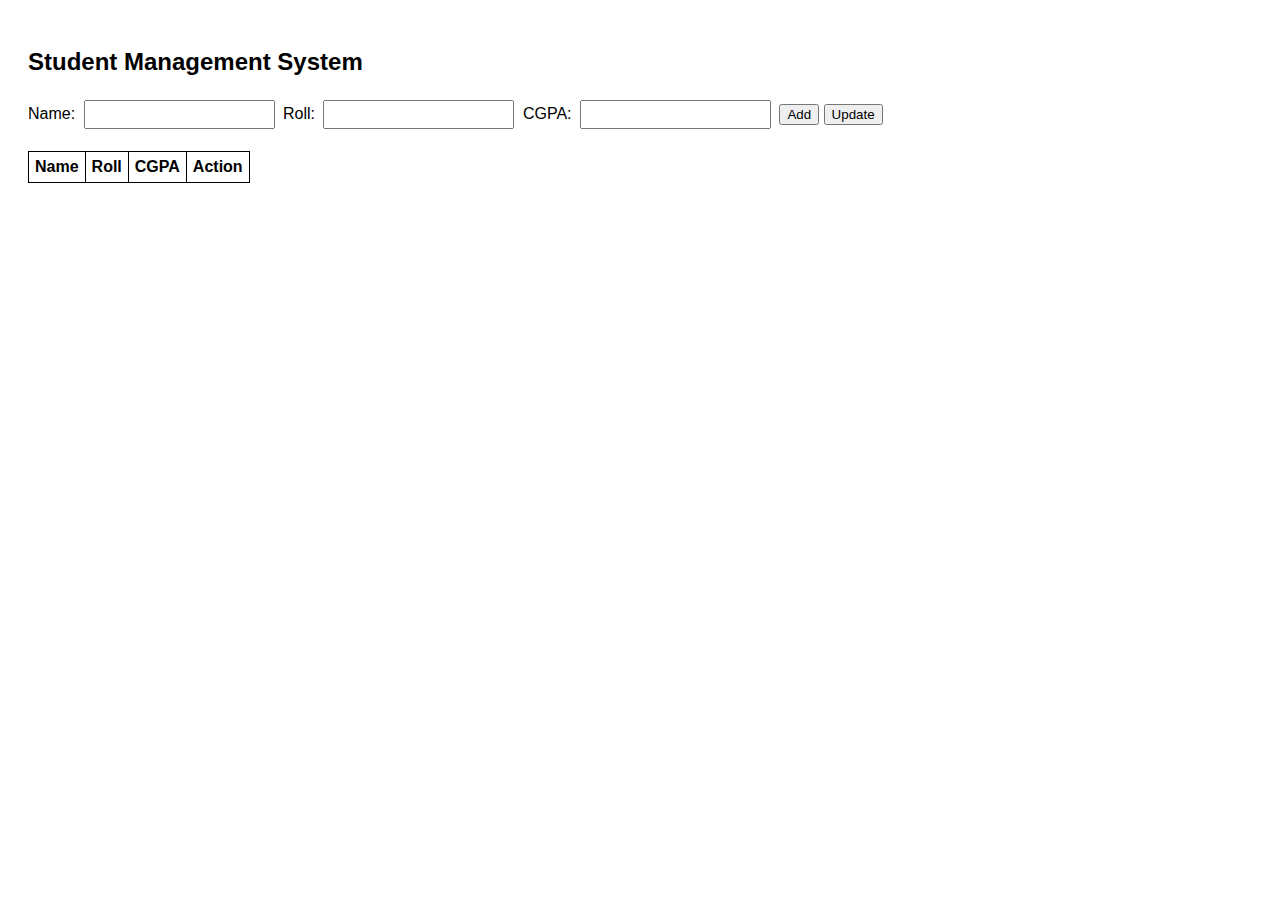
<file: lab10.html>
<!DOCTYPE html>
<html>
<head>
<title>Student Management System</title>
<style>
    body { font-family: Arial; padding: 20px; }
    input { margin: 4px; padding: 5px; }
    table, th, td { border: 1px solid black; border-collapse: collapse; padding: 6px; }
    .top { background-color: yellow; }
</style>
</head>
<body>

<h2>Student Management System</h2>

<!-- INPUT FORM -->
Name: <input type="text" id="name">
Roll: <input type="text" id="roll">
CGPA: <input type="number" id="cgpa" step="0.01">
<button onclick="addStudent()">Add</button>
<button onclick="updateStudent()">Update</button>

<br><br>


<!-- TABLE -->
<table id="table">
    <tr>
        <th>Name</th>
        <th>Roll</th>
        <th>CGPA</th>
        <th>Action</th>
    </tr>
</table>

<script>
// Array for storing students
let students = [];
let updateIndex = -1;

// Add student
function addStudent() {
    let name = document.getElementById("name").value;
    let roll = document.getElementById("roll").value;
    let cgpa = document.getElementById("cgpa").value;

    students.push({ name, roll, cgpa });
    display();
    clearInputs();
}

// Delete student
function deleteStudent(i) {
    students.splice(i, 1);
    display();
}

// Set values for update
function editStudent(i) {
    updateIndex = i;
    document.getElementById("name").value = students[i].name;
    document.getElementById("roll").value = students[i].roll;
    document.getElementById("cgpa").value = students[i].cgpa;
}

// Update student
function updateStudent() {
    if (updateIndex === -1) return;

    students[updateIndex].name = document.getElementById("name").value;
    students[updateIndex].roll = document.getElementById("roll").value;
    students[updateIndex].cgpa = document.getElementById("cgpa").value;

    updateIndex = -1;
    display();
    clearInputs();
}


// Display table
function display() {
    let table = document.getElementById("table");
    table.innerHTML = `
        <tr>
            <th>Name</th><th>Roll</th><th>CGPA</th><th>Action</th>
        </tr>
    `;

    let topCgpa = Math.max(...students.map(s => parseFloat(s.cgpa)));

    students.forEach((s, i) => {
        let highlight = s.cgpa == topCgpa ? "class='top'" : "";
        table.innerHTML += `
            <tr ${highlight}>
                <td>${s.name}</td>
                <td>${s.roll}</td>
                <td>${s.cgpa}</td>
                <td>
                    <button onclick="editStudent(${i})">Edit</button>
                    <button onclick="deleteStudent(${i})">Delete</button>
                </td>
            </tr>
        `;
    });
}

// Clear input fields
function clearInputs() {
    document.getElementById("name").value = "";
    document.getElementById("roll").value = "";
    document.getElementById("cgpa").value = "";
}
</script>

</body>
</html>
</file>
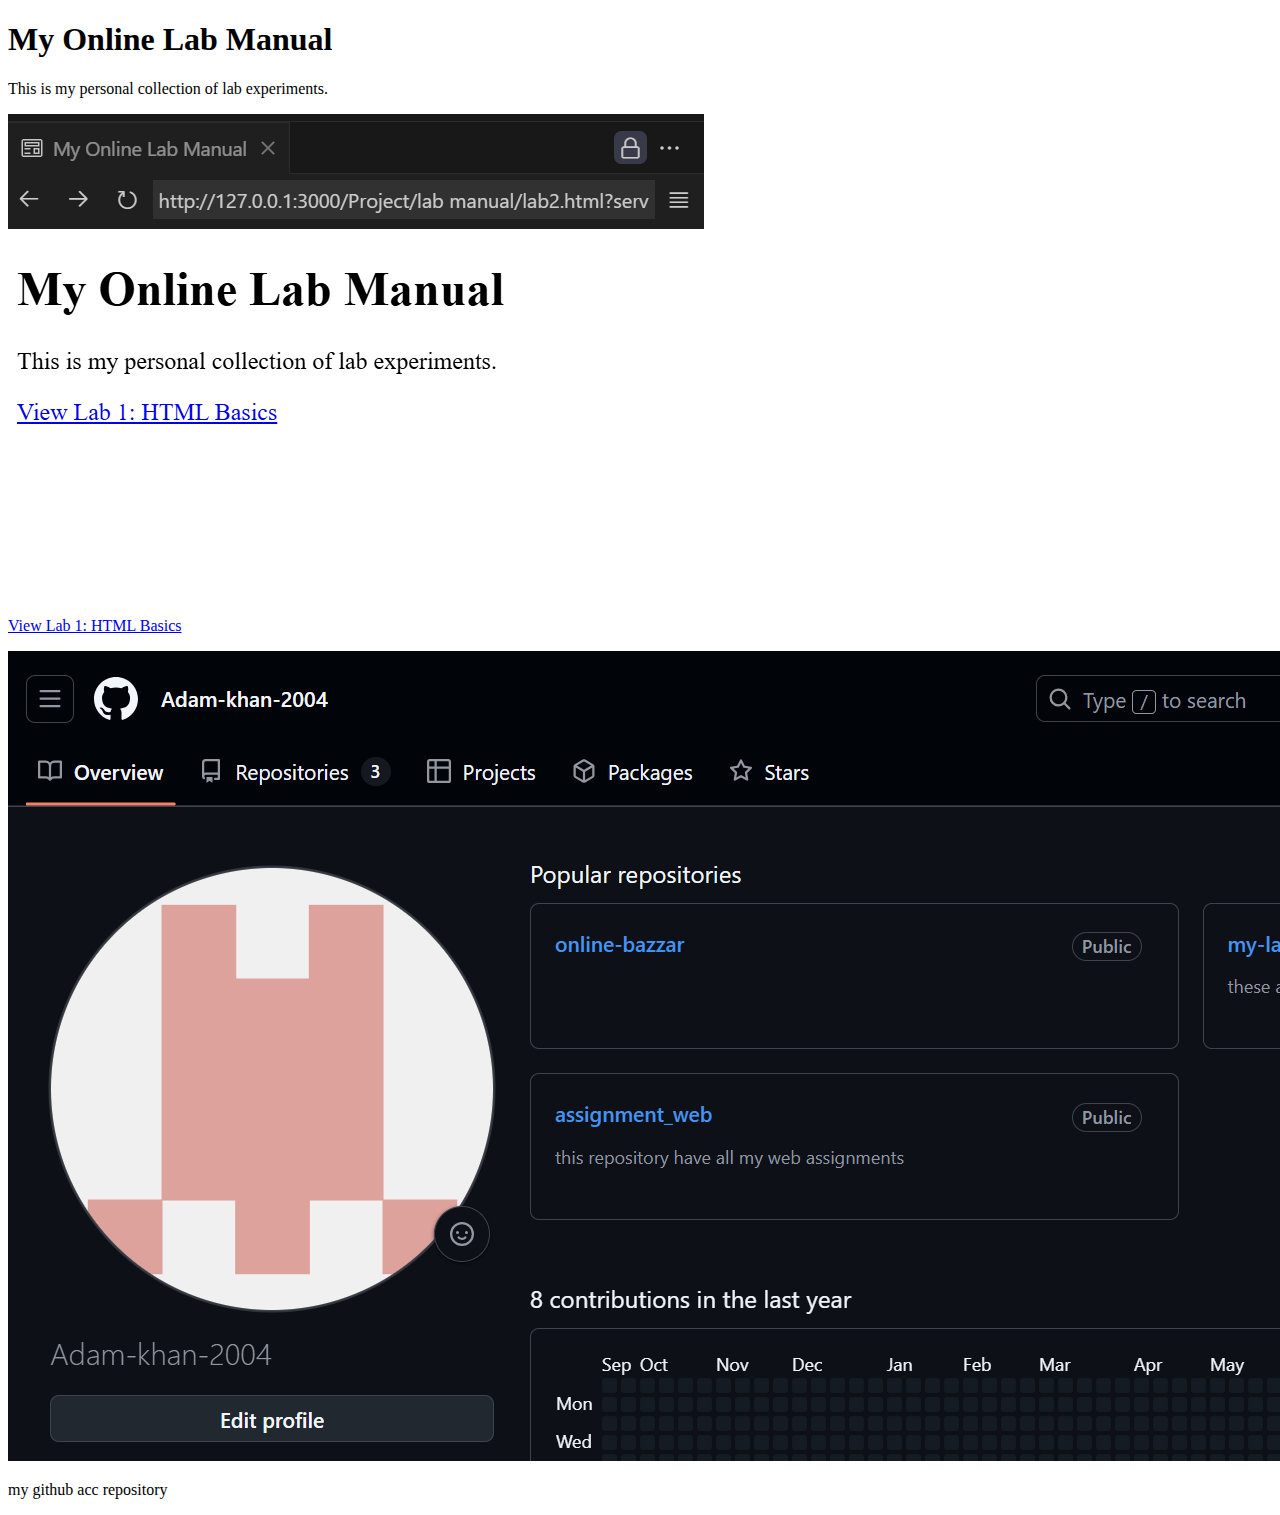
<file: lab2.html>
<!DOCTYPE html>
<html>
<head>
    <title>My Online Lab Manual</title>
</head>
<body>
    <h1>My Online Lab Manual</h1>
    <p>This is my personal collection of lab experiments.</p>
<img src="img1.jpg" alt="">
<p>
    
</p>
    <p><a href="lab1.html">View Lab 1: HTML Basics</a></p>

    <img src="img2.jpg" alt="">
    <p>my github acc repository</p>
</body>
</html>
</file>
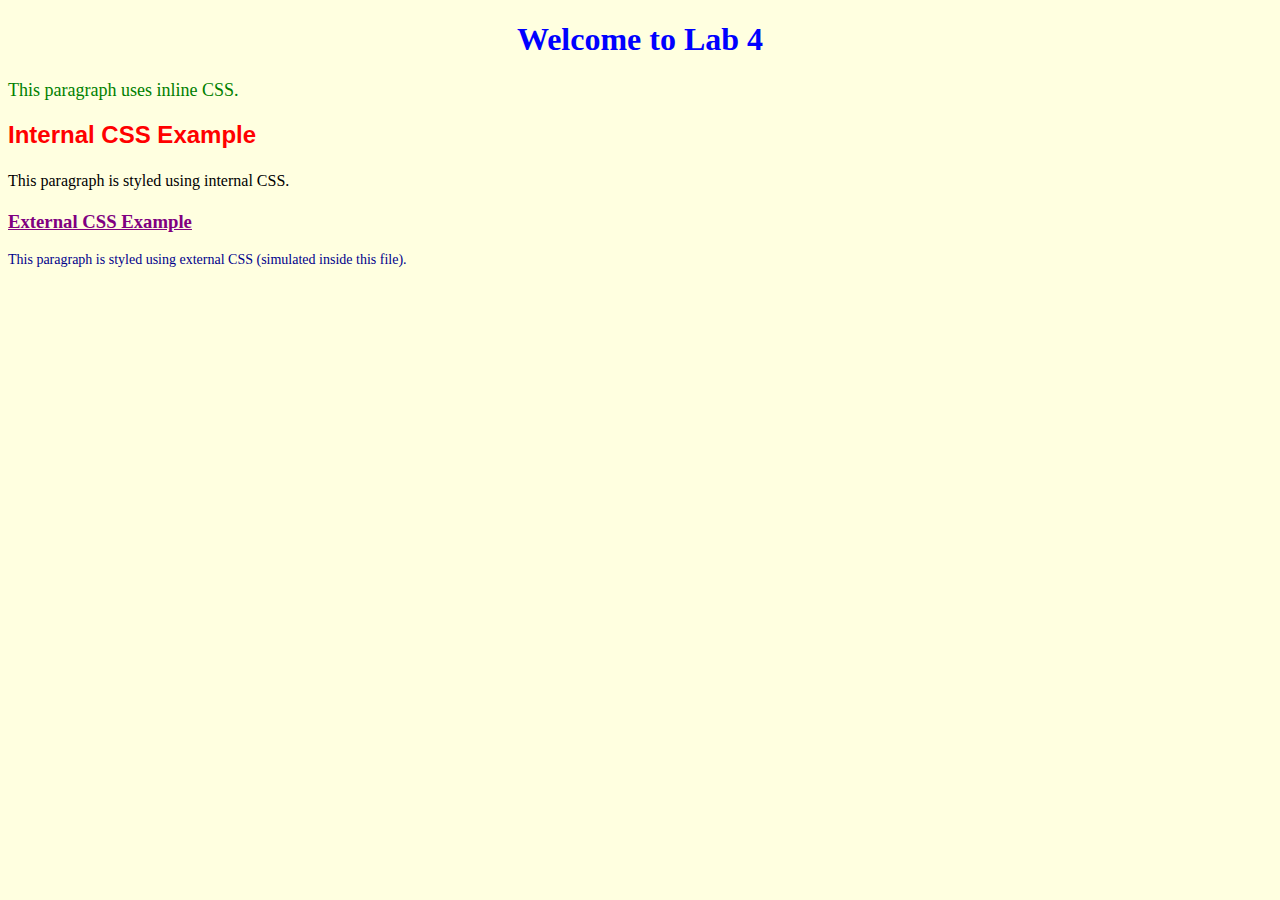
<file: lab4.html>
<!DOCTYPE html>
<html>
<head>
    <title>Lab 4</title>


    <style>
        h2 {
            color: red;
            font-family: Arial, sans-serif;
        }
        p.internal {
            font-size: 16px;
            line-height: 1.5;
        }
        
        body {
            background-color: lightyellow;
        }
        h3 {
            color: purple;
            text-decoration: underline;
        }
        p.external {
            color: darkblue;
            font-size: 14px;
        }
    </style>
</head>
<body>


    <h1 style="color: blue; text-align: center;">Welcome to Lab 4</h1>
    <p style="color: green; font-size: 18px;">This paragraph uses inline CSS.</p>


    <h2>Internal CSS Example</h2>
    <p class="internal">This paragraph is styled using internal CSS.</p>

   
    <h3>External CSS Example</h3>
    <p class="external">This paragraph is styled using external CSS (simulated inside this file).</p>

</body>
</html>
</file>
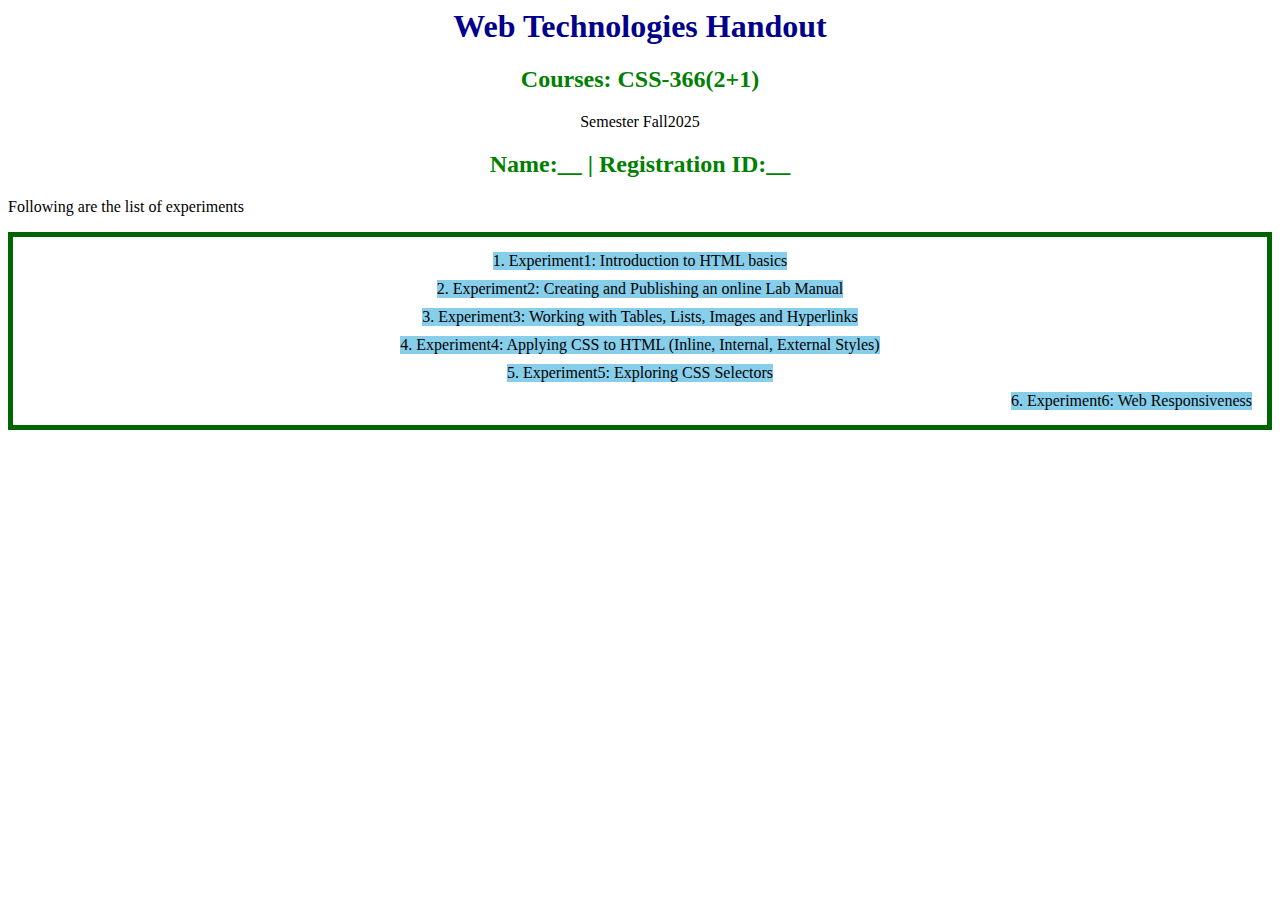
<file: lab6.html>
<html>
  <head>
    <link rel="stylesheet" href="lab6.css">
    <style>
      @media(max-width:900px) {
        body {
          background-color: antiquewhite;
        }
      }

      .container {
        text-align: center;
        display: flex;
        border: 5px solid darkgreen;
        padding: 15px;
        margin: auto;
        flex-direction: column;
        gap: 10px;
        list-style-position: inside;
      }
    </style>
  </head>

  <body>
    <h1>Web Technologies Handout</h1>

    <h2 style="color: green; text-align: center;">
      Courses: CSS-366(2+1)
    </h2>

    <p style="text-align: center;">Semester Fall2025</p>

    <h2 style="color: green; text-align: center;">
      Name:__ | Registration ID:__
    </h2>

    <p>Following are the list of experiments</p>

    <ol class="container">
      <li class="item">Experiment1: Introduction to HTML basics</li>
      <li class="item">Experiment2: Creating and Publishing an online Lab Manual</li>
      <li class="item">Experiment3: Working with Tables, Lists, Images and Hyperlinks</li>
      <li class="item">Experiment4: Applying CSS to HTML (Inline, Internal, External Styles)</li>
      <li class="item">Experiment5: Exploring CSS Selectors</li>
      <li class="item" id="id">Experiment6: Web Responsiveness</li>
    </ol>
  </body>
</html>
</file>
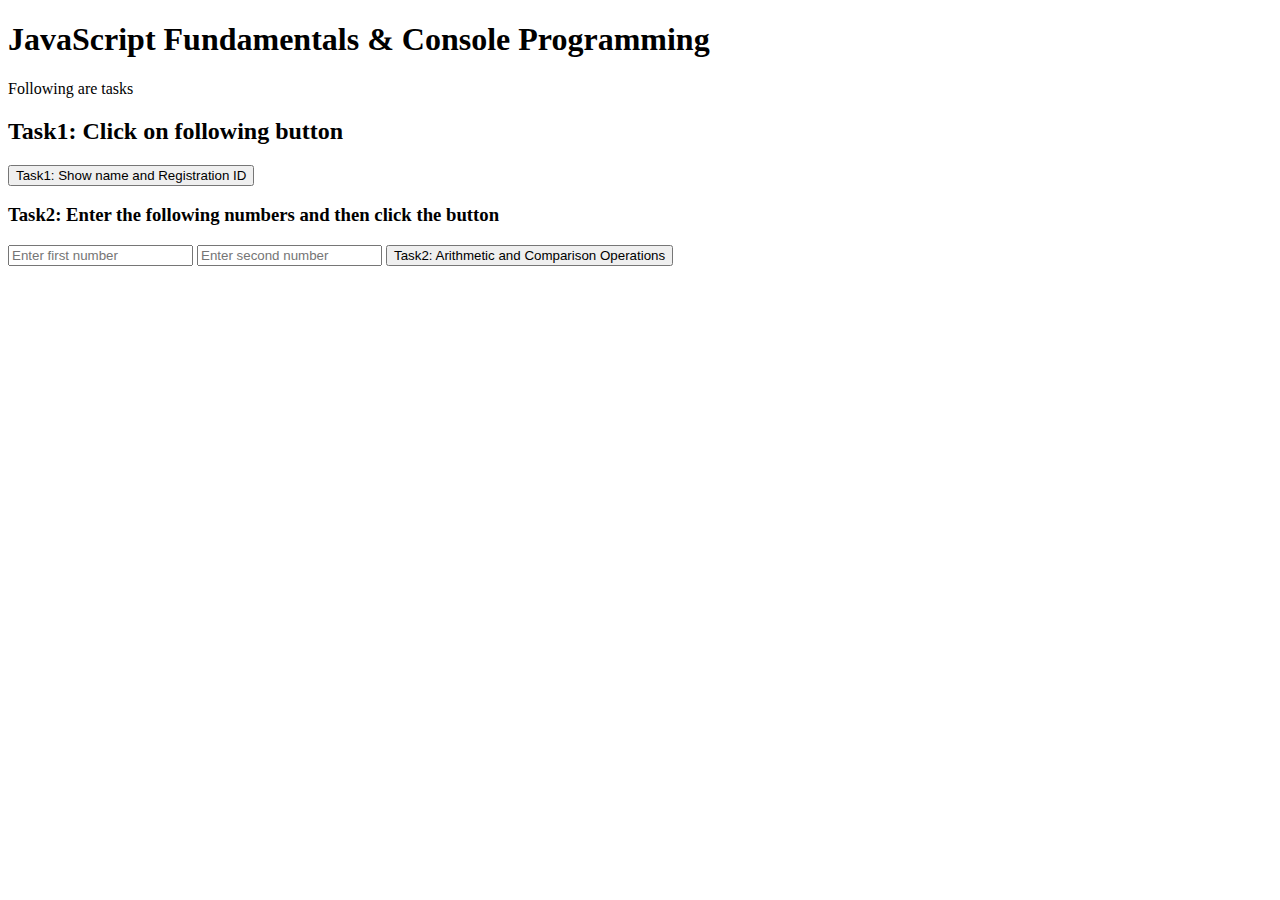
<file: lab7.html>
<!DOCTYPE html>
<html lang="en">
<head>
    <meta charset="UTF-8">
    <meta name="viewport" content="width=device-width, initial-scale=1.0">
    <title>Document</title>
</head>
<body>
    <h1>JavaScript Fundamentals & Console Programming</h1>
    <p>Following are tasks</p>

    <h2>Task1: Click on following button</h2>
    <button onclick="adam()">Task1: Show name and Registration ID</button>

    <script>
        function adam() {
            var name = prompt("Enter your name");                                       
            var reg = prompt("Enter your registration #:");                                 
            alert(name + " " + reg);
        }
    </script>

    <h3>Task2: Enter the following numbers and then click the button</h3>
    
    <input type="number" id="num1" placeholder="Enter first number">
    <input type="number" id="num2" placeholder="Enter second number">
    <button onclick="bilal()">Task2: Arithmetic and Comparison Operations</button>

    <p id="result"></p>

    <script> 
        function bilal() {
            var num = Number(document.getElementById("num1").value);
            var num2 = Number(document.getElementById("num2").value);

            document.getElementById("result").innerHTML = 
                "Sum: " + (num + num2) + "<br>" +
                "Difference: " + (num - num2) + "<br>" +
                "Product: " + (num * num2) + "<br>" +
                "Quotient: " + (num / num2) + "<br>" +
                "Comparison (num > num2): " + (num > num2);
        }
    </script>
</body>
</html>
</file>
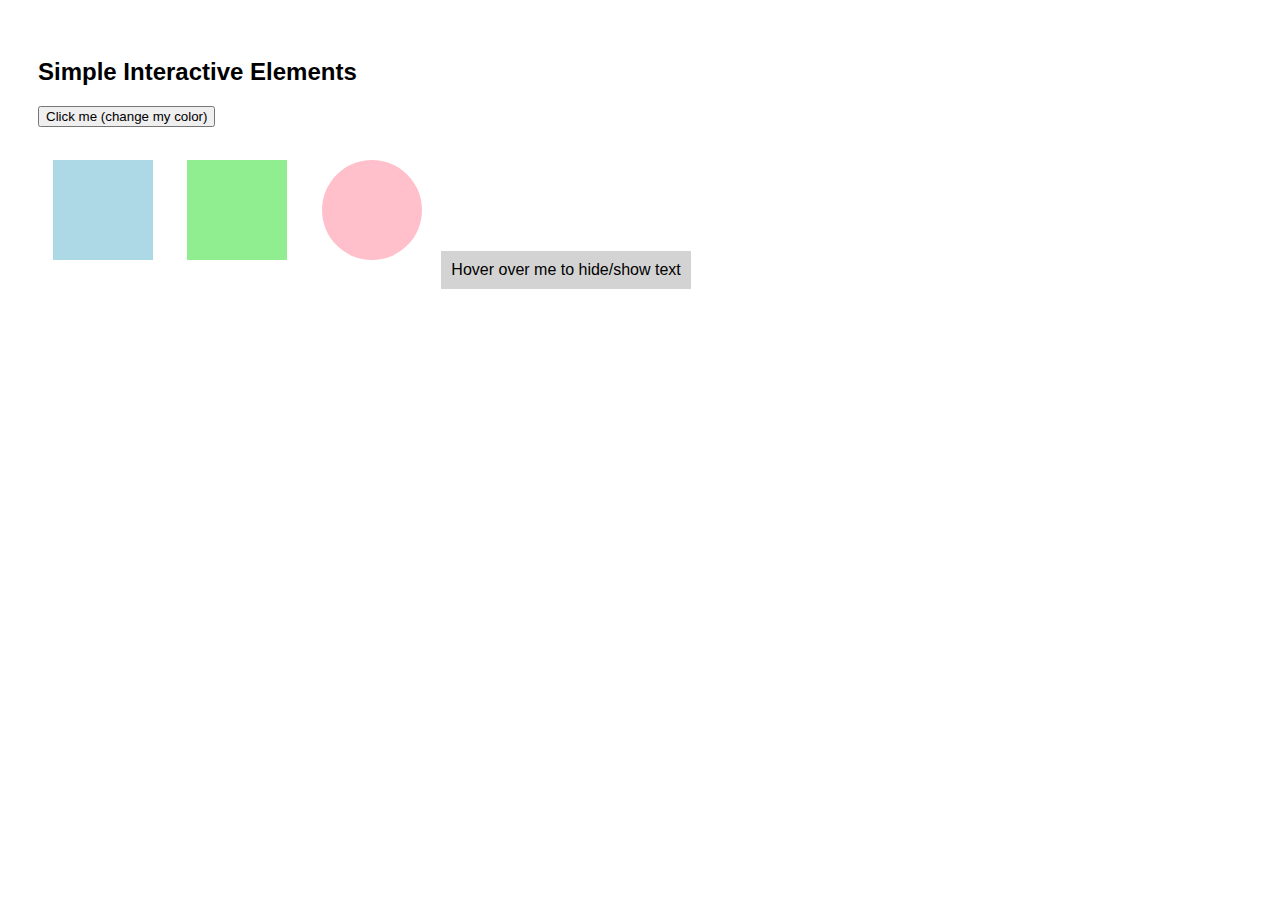
<file: LAB8.HTML>
<!DOCTYPE html>
<html>
<head>
    <title>Interactive Webpage</title>
    <style>
        body {
            font-family: Arial;
            padding: 30px;
        }

        #box1, #box2, #circle {
            width: 100px;
            height: 100px;
            margin: 15px;
            display: inline-block;
        }

        #box1 {
            background-color: lightblue;
        }

        #box2 {
            background-color: lightgreen;
        }

        #circle {
            background-color: pink;
            border-radius: 50%;
        }

        #textBlock {
            padding: 10px;
            display: inline-block;
            background-color: lightgray;
            margin-top: 20px;
        }
    </style>
</head>
<body>

    <h2>Simple Interactive Elements</h2>

    <!-- Element 1 -->
    <button id="btn">Click me (change my color)</button>
    <br><br>

    <!-- Element 2 -->
    <div id="box1"></div>

    <!-- Element 3 -->
    <div id="box2"></div>

    <!-- Element 4 -->
    <div id="circle"></div>

    <!-- Element 5 -->
    <p id="textBlock">Hover over me to hide/show text</p>

    <script>
        // 1. Button click → change its own color (using "this")
        document.getElementById("btn").onclick = function () {
            this.style.backgroundColor = "orange";
        };

        // 2. Box1 click → increase size
        document.getElementById("box1").onclick = function () {
            this.style.width = "150px";
            this.style.height = "150px";
        };

        // 3. Box2 click → change color
        document.getElementById("box2").onclick = function () {
            this.style.backgroundColor = "red";
        };

        // 4. Circle click → move to right
        document.getElementById("circle").onclick = function () {
            this.style.marginLeft = "80px";
        };

        // 5. Text hover → hide + show
        let textBlock = document.getElementById("textBlock");

        textBlock.onmouseover = function () {
            textBlock.style.visibility = "hidden";
        };

        textBlock.onmouseout = function () {
            textBlock.style.visibility = "visible";
        };
    </script>

</body>
</html>
</file>
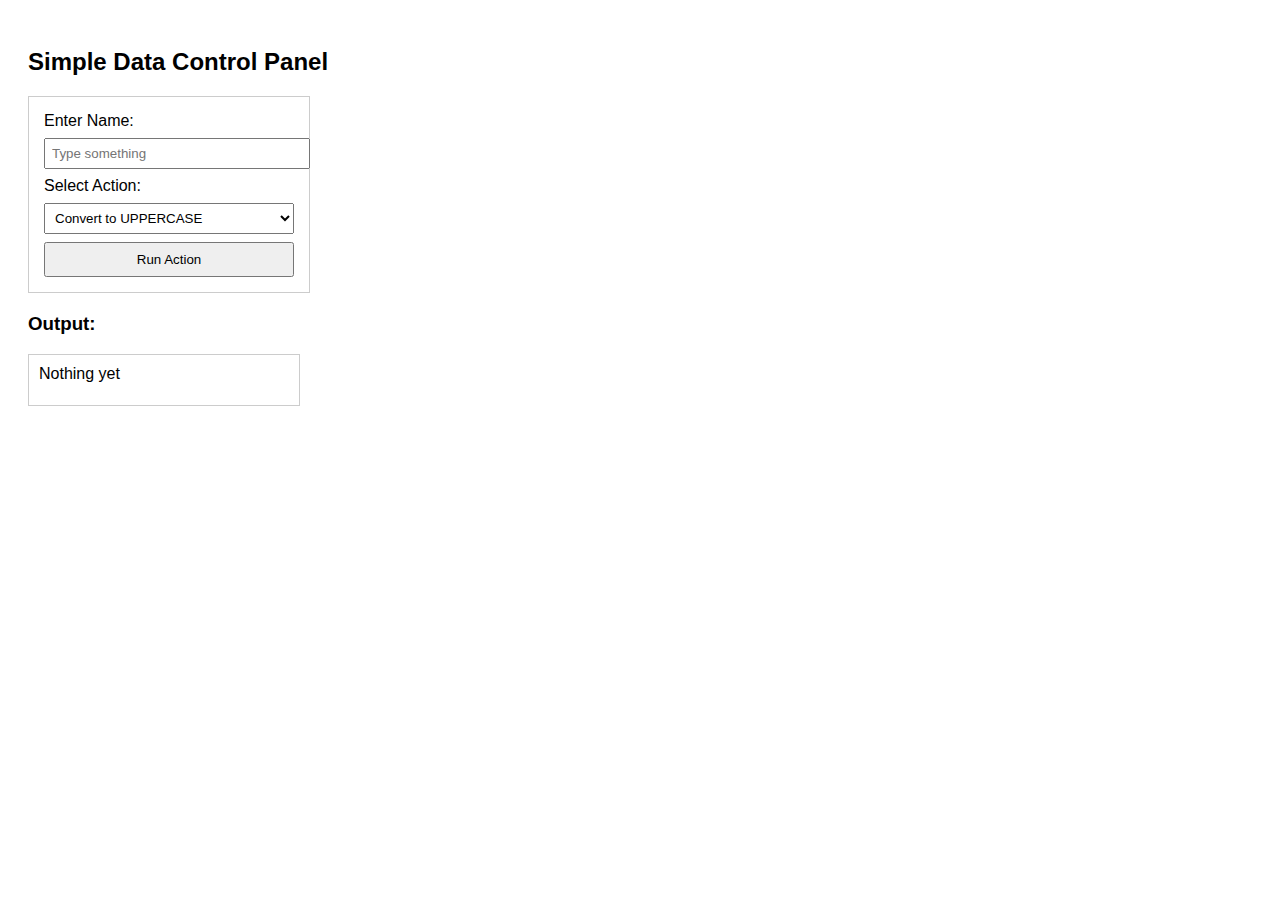
<file: lab9.html>
<!DOCTYPE html>
<html lang="en">
<head>
<meta charset="UTF-8">
<meta name="viewport" content="width=device-width, initial-scale=1.0">
<title>Simple Control Panel</title>
<link rel="stylesheet" href="lab9.css">
</head>
<body>

<h2>Simple Data Control Panel</h2>

<div class="panel">
    <label>Enter Name:</label>
    <input id="nameInput" type="text" placeholder="Type something">

    <label>Select Action:</label>
    <select id="actionSelect">
        <option value="upper">Convert to UPPERCASE</option>
        <option value="lower">Convert to lowercase</option>
        <option value="reverse">Reverse text</option>
        <option value="count">Count characters</option>
    </select>

    <button id="runBtn">Run Action</button>
</div>

<h3>Output:</h3>
<div id="outputBox" class="output">Nothing yet</div>

<script>
    const input = document.getElementById("nameInput");
    const actionSelect = document.getElementById("actionSelect");
    const outputBox = document.getElementById("outputBox");
    const runBtn = document.getElementById("runBtn");

    function useCallback(fn) {
        fn();
    }

    function processAction() {
        const text = input.value;
        let result = "";

        switch(actionSelect.value) {
            case "upper":
                result = text.toUpperCase();
                break;

            case "lower":
                result = text.toLowerCase();
                break;

            case "reverse":
                result = text.split("").reverse().join("");
                break;

            case "count":
                result = "Length: " + text.length;
                break;
        }

        outputBox.textContent = result;
    }

    runBtn.addEventListener("click", () => {
        useCallback(processAction);
    });
</script>

</body>
</html>
</file>
<file: lab6.css>
h1{
    color: darkblue;
    text-align: center;
}
.item{
    background-color: skyblue;
    align-self: center;
    gap: 20px;
    flex-direction: column;
    order: 100;
    margin: 0px;
}
#id{
    background-color: skyblue;
    align-self: flex-end;
}
</file>
<file: lab9.css>
body {
    font-family: Arial, sans-serif;
    padding: 20px;
}

.panel {
    border: 1px solid #ccc;
    padding: 15px;
    width: 250px;
    margin-bottom: 20px;
}

input, select {
    width: 100%;
    padding: 6px;
    margin: 8px 0;
}

button {
    padding: 8px;
    width: 100%;
    cursor: pointer;
}

.output {
    border: 1px solid #ccc;
    padding: 10px;
    width: 250px;
    min-height: 30px;
}
</file>
